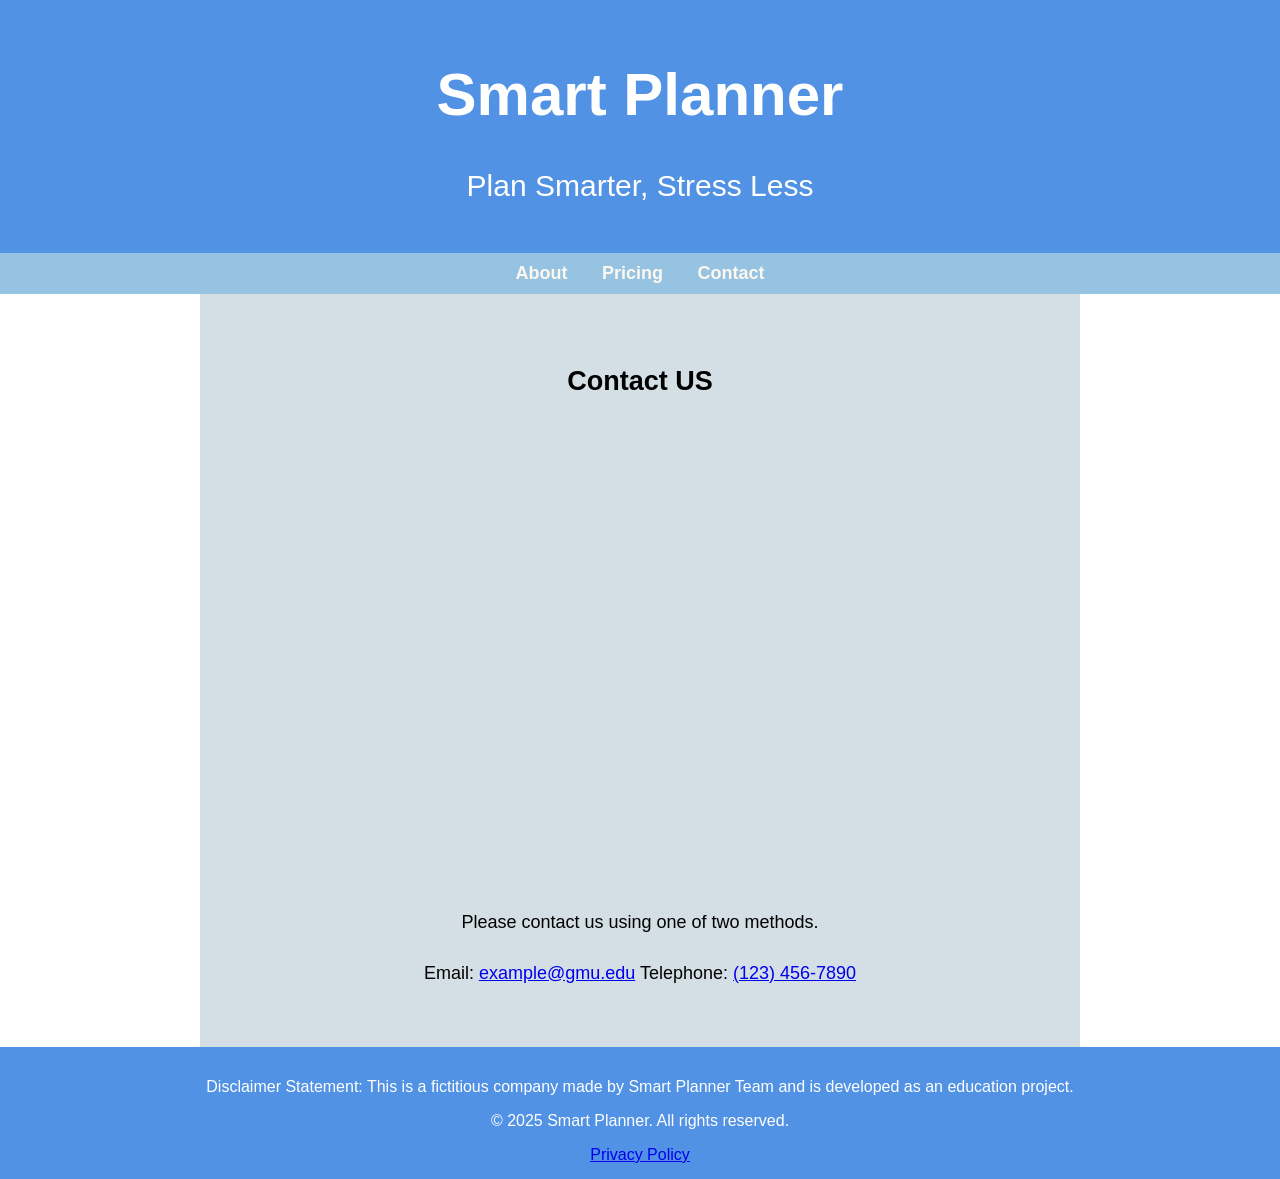
<file: Smartplanner_Contact_Minsung_Kim.html>
<!DOCTYPE html>
<html lang="en">
<head>
  <meta charset="UTF-8">
  <meta name="viewport" content="width=device-width, initial-scale=1.0">
  <title>Contact Us</title>
  <link rel="stylesheet" href="style.css">
</head>
<body>
  <header>
    <h1>Smart Planner</h1>
    <p>Plan Smarter, Stress Less</p>
  </header>

  <nav>
    <a href="index.html">About</a>
    <a href="Smartplanner_Pricing_Minsung_Kim.html">Pricing</a>
    <a href="Smartplanner_Contact_Minsung_Kim.html">Contact</a>
  </nav>

  <section class="contact">
    <h2>Contact US</h2>
    <div class="map-container">
      <iframe src="https://www.google.com/maps/embed?pb=!1m18!1m12!1m3!1d8093.864054030498!2d-77.31174709999999!3d38.831457799999995!2m3!1f0!2f0!3f0!3m2!1i1024!2i768!4f13.1!3m3!1m2!1s0x89b64e607b427ebd%3A0xd766a653e6557544!2sGeorge%20Mason%20University!5e1!3m2!1sen!2sus!4v1757020714022!5m2!1sen!2sus" style="border:0;" allowfullscreen="" loading="lazy" referrerpolicy="no-referrer-when-downgrade"></iframe>
    </div>
    <p>Please contact us using one of two methods.</p>
    <p>Email: <a href="mailto:exampe@gmu.edu">example@gmu.edu</a>    Telephone: <a href="tel:123-456-7890">(123) 456-7890</a></p>
  </section>

  <footer>
    <p>Disclaimer Statement: This is a fictitious company made by Smart Planner Team and is developed as an education project.</p>
    <p>© 2025 Smart Planner. All rights reserved.</p>
    <a href="Smartplanner_Privacypolicy_Minsung_Kim.html" target="_blank">Privacy Policy</a>


  </footer>
</body>
</html>
</file>
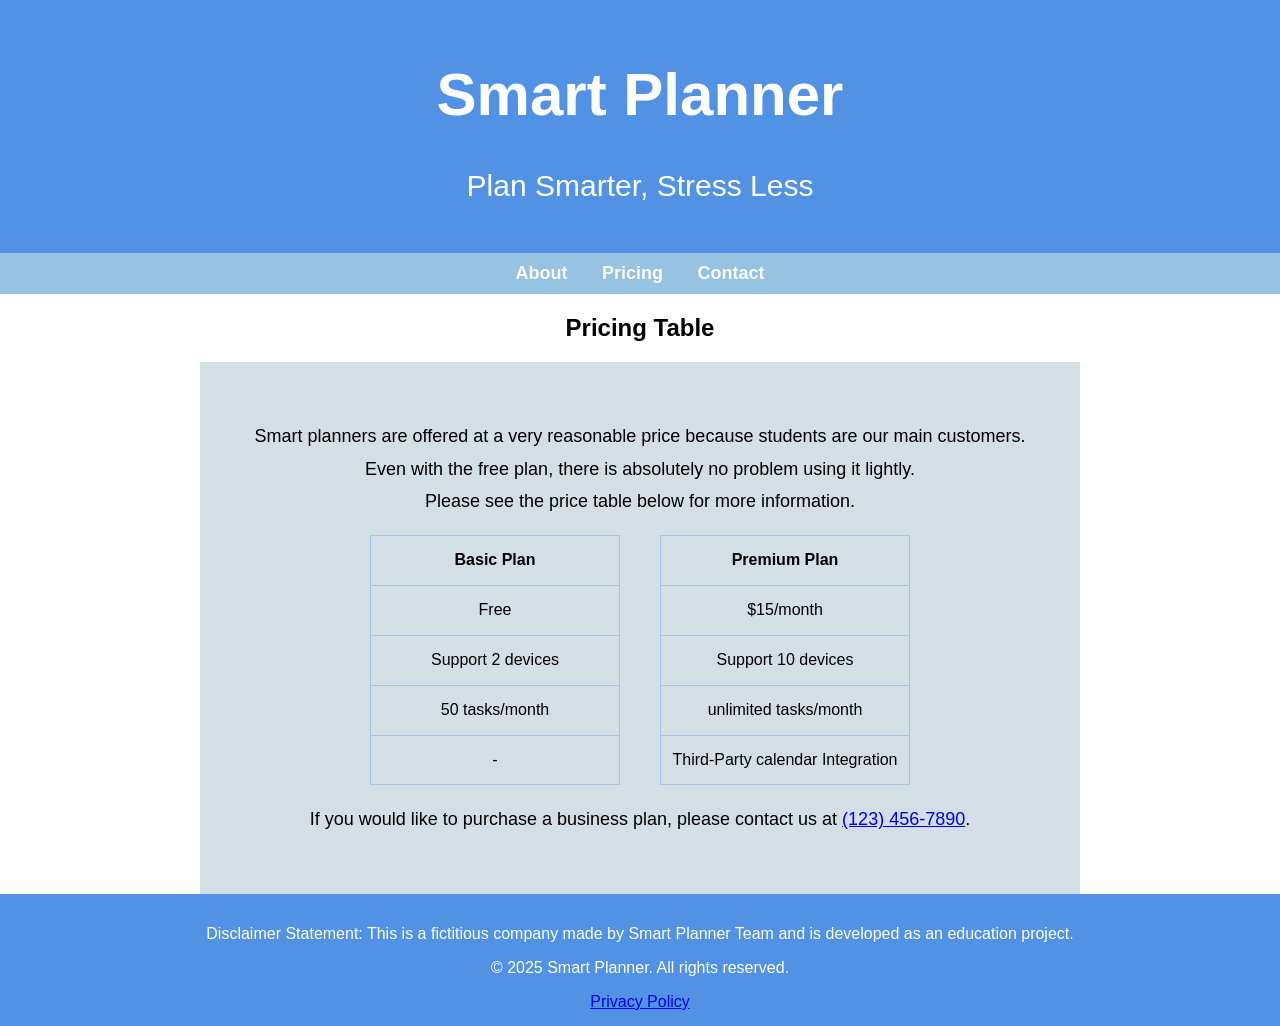
<file: Smartplanner_Pricing_Minsung_Kim.html>
<!DOCTYPE html>
<html lang="en">
<head>
  <meta charset="UTF-8">
  <meta name="viewport" content="width=device-width, initial-scale=1.0">
  <title>Pricing</title>
  <link rel="stylesheet" href="style.css">
</head>
<body>
  <header>
    <h1>Smart Planner</h1>
    <p>Plan Smarter, Stress Less</p>
  </header>

  <nav>
    <a href="index.html">About</a>
    <a href="Smartplanner_Pricing_Minsung_Kim.html">Pricing</a>
    <a href="Smartplanner_Contact_Minsung_Kim.html">Contact</a>
  </nav>

  <h2 style="text-align: center; font-size: 24px;">Pricing Table</h2>
  <section class="pricing">
    <p>Smart planners are offered at a very reasonable price because students are our main customers. Even with the free plan, there is absolutely no problem using it lightly.<br>Please see the price table below for more information.</p>
    <div class="table-container">
      <table>
        <th>Basic Plan</th>
        <tr>
          <td>Free</td>
        </tr>
        <tr>
          <td>Support 2 devices</td>
        </tr>
        <tr>
          <td>50 tasks/month</td>
        </tr>
        <tr>
          <td>-</td>
        </tr>
      </table>
      <table>
        <th>Premium Plan</th>
        <tr>
          <td>$15/month</td>
        </tr>
        <tr>
          <td>Support 10 devices</td>
        </tr>
        <tr>
          <td>unlimited tasks/month</td>
        </tr>
        <tr>
          <td>Third-Party calendar Integration</td>
        </tr>
      </table>
    </div>
    <p>If you would like to purchase a business plan, please contact us at <a href="tel:123-456-7890">(123) 456-7890</a>.</p>
  </section>
  
  <footer>
    <p>Disclaimer Statement: This is a fictitious company made by Smart Planner Team and is developed as an education project.</p>
    <p>© 2025 Smart Planner. All rights reserved.</p>
    <a href="Smartplanner_Privacypolicy_Minsung_Kim.html" target="_blank">Privacy Policy</a>


  </footer>
</body>
</html>
</file>
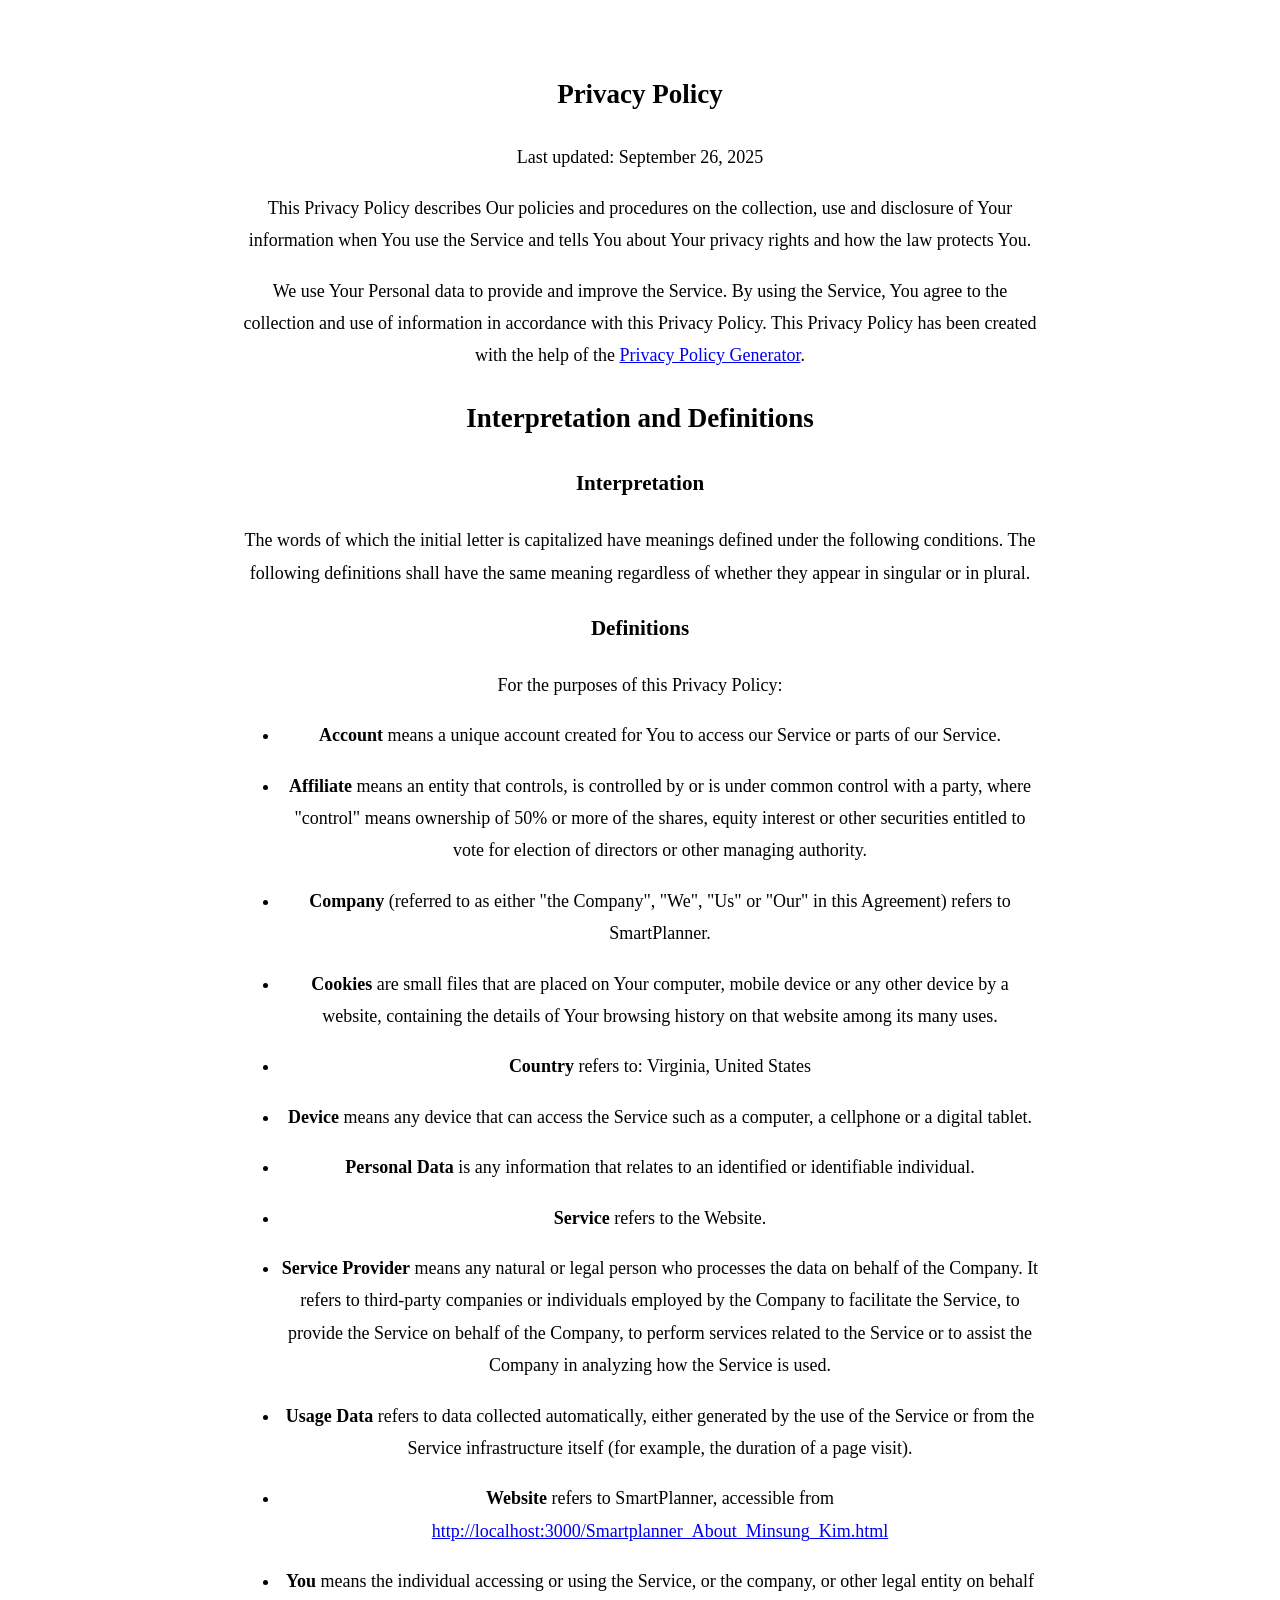
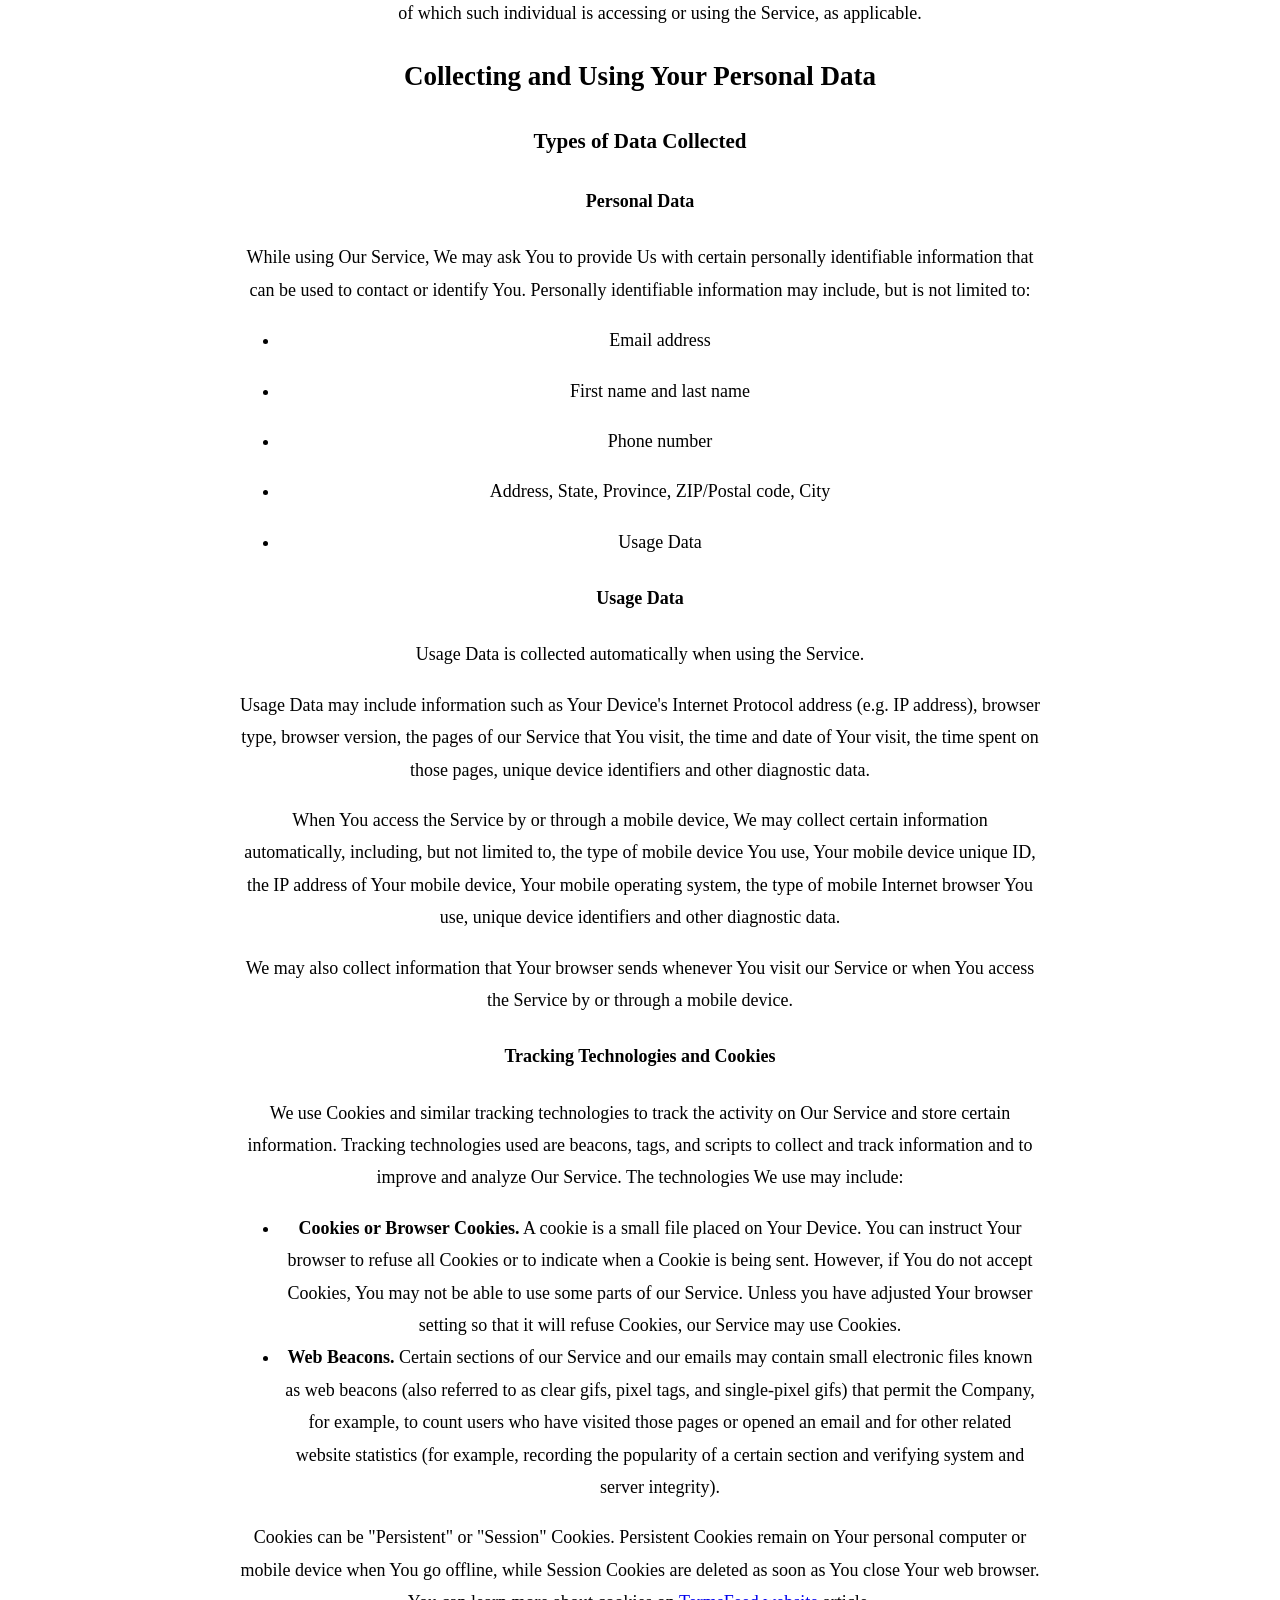
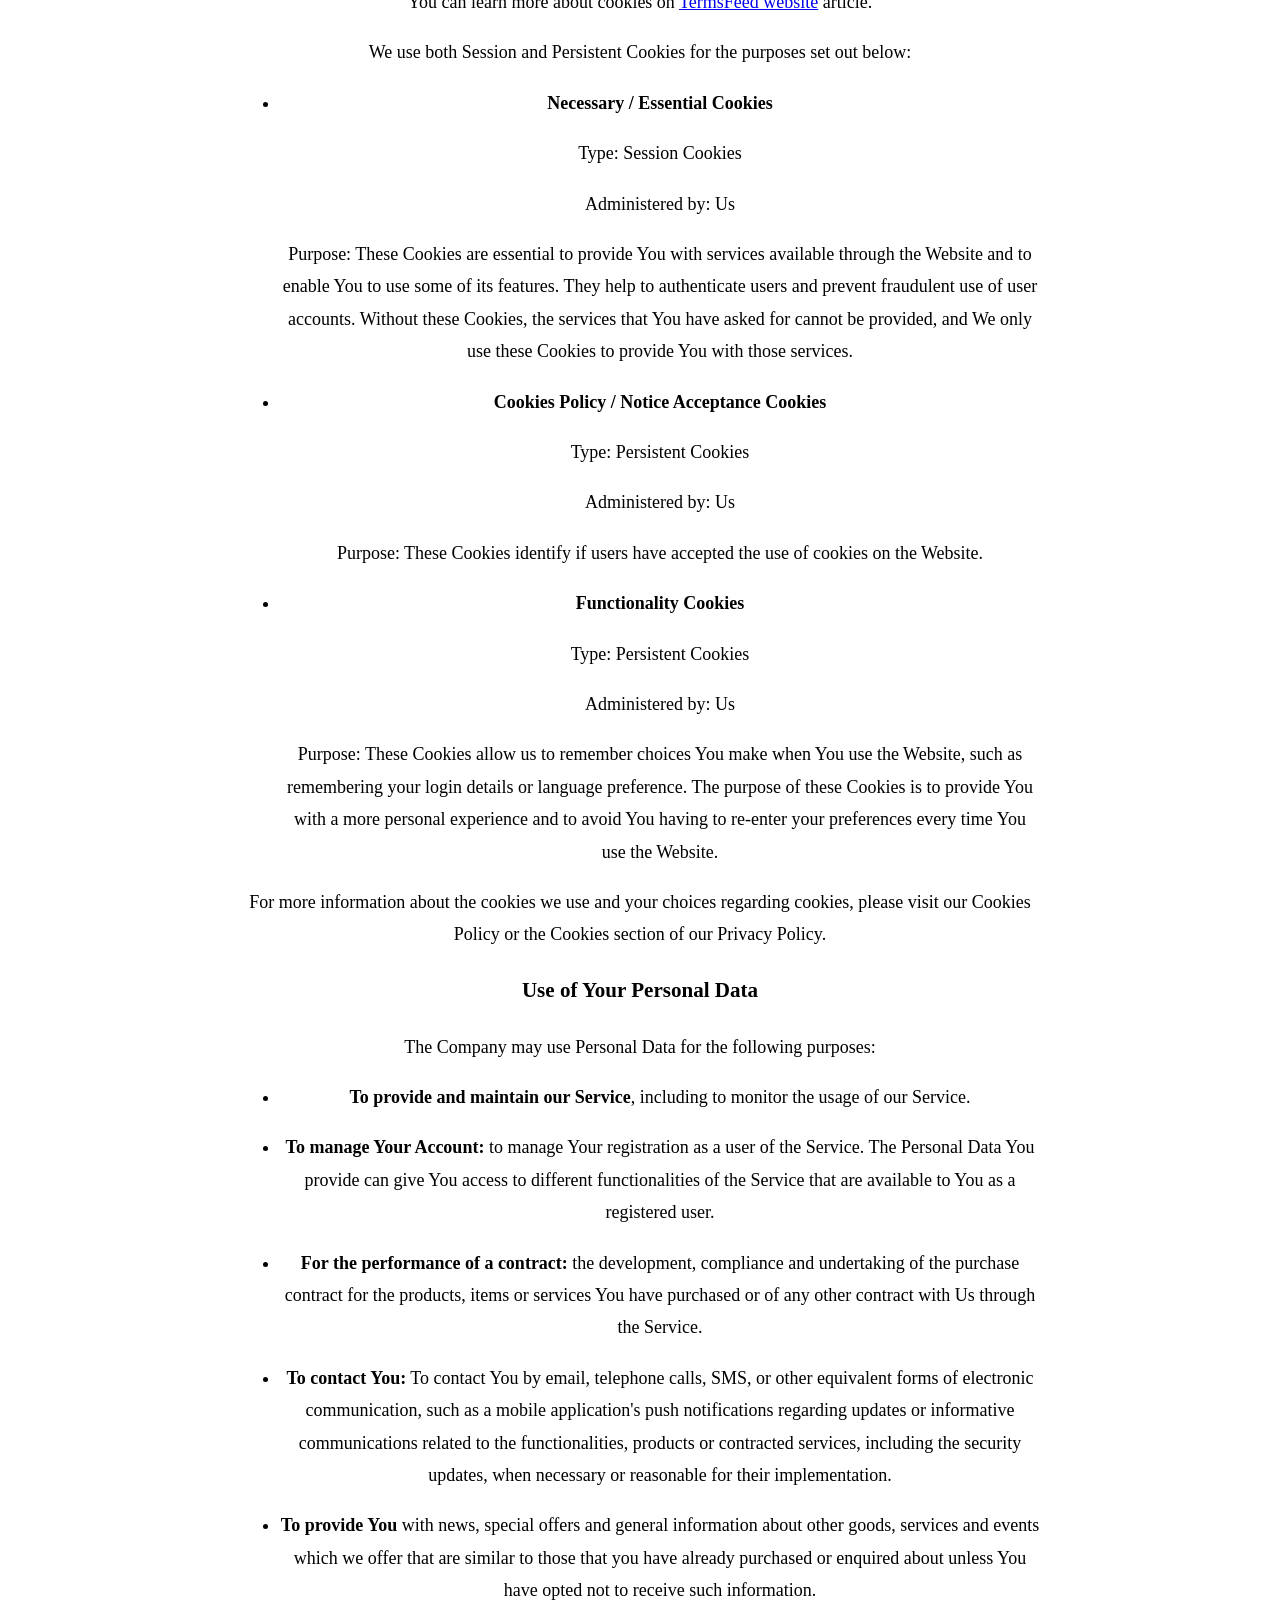
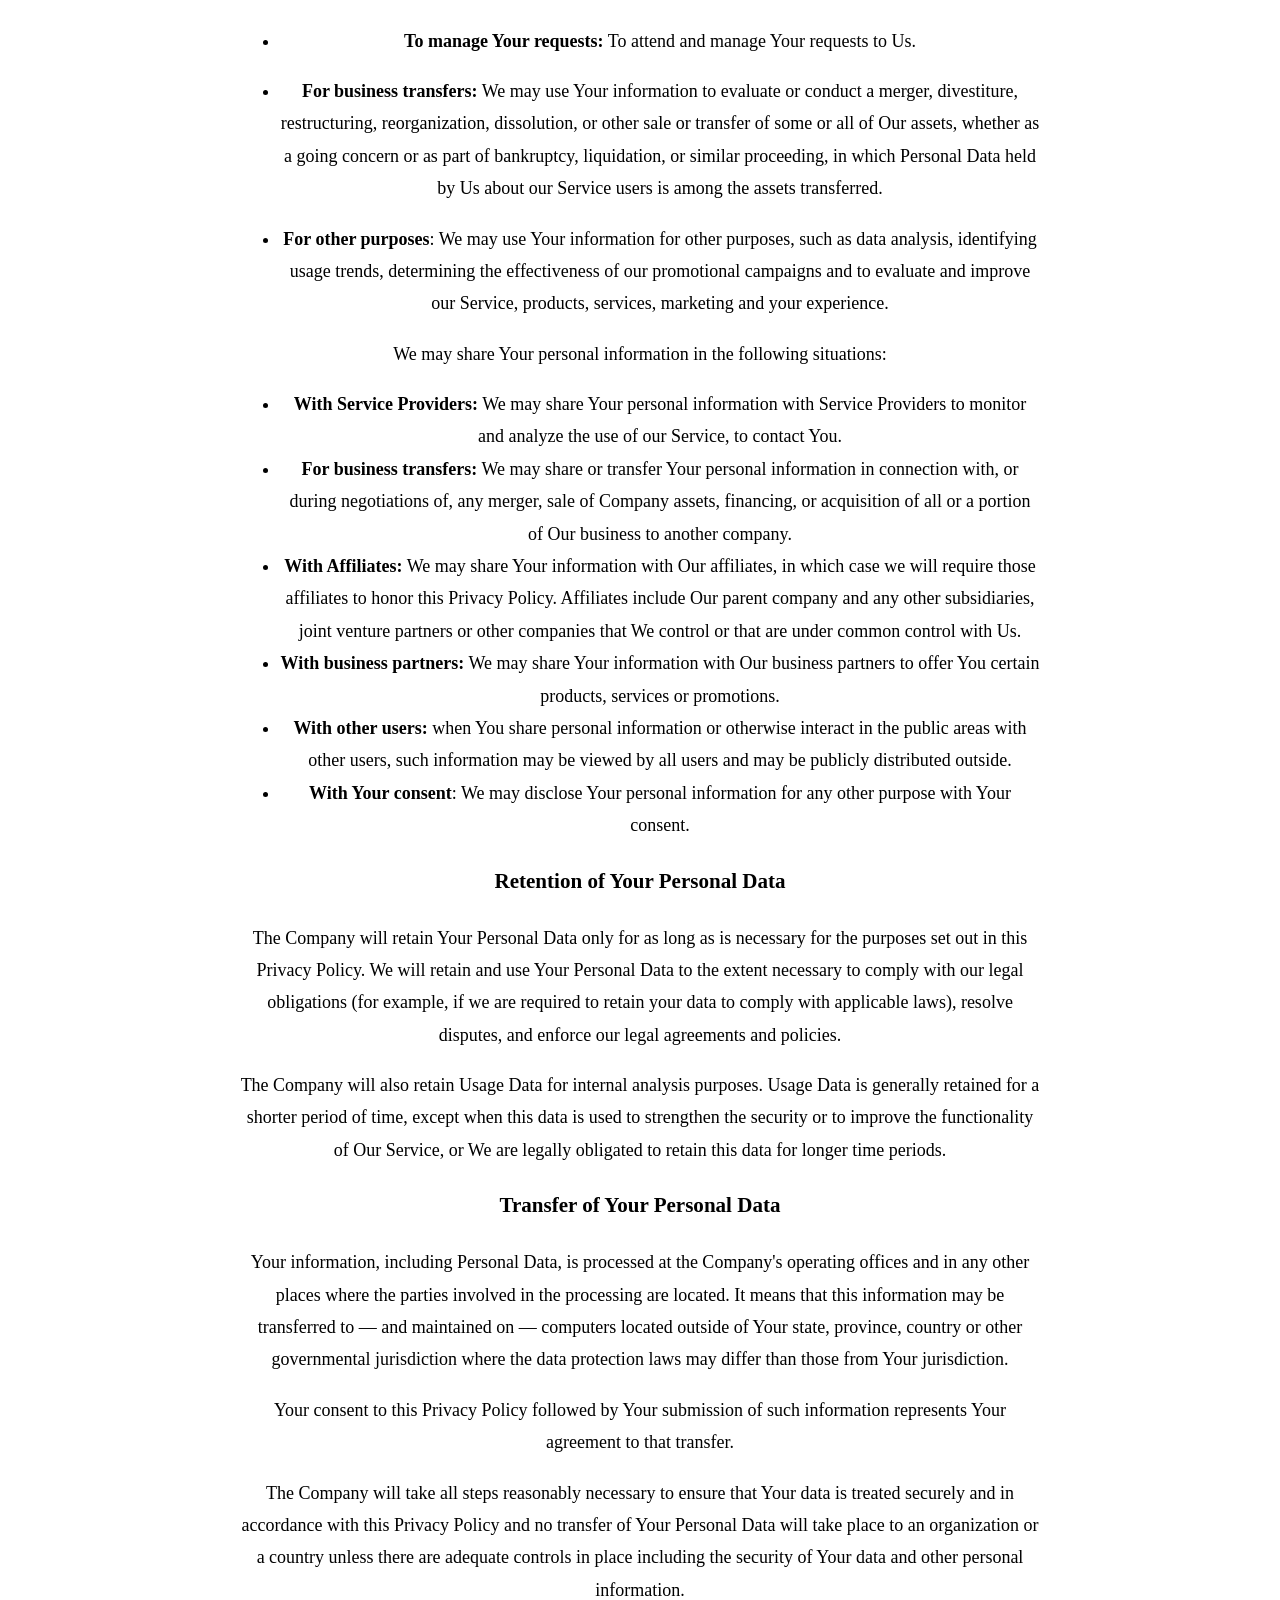
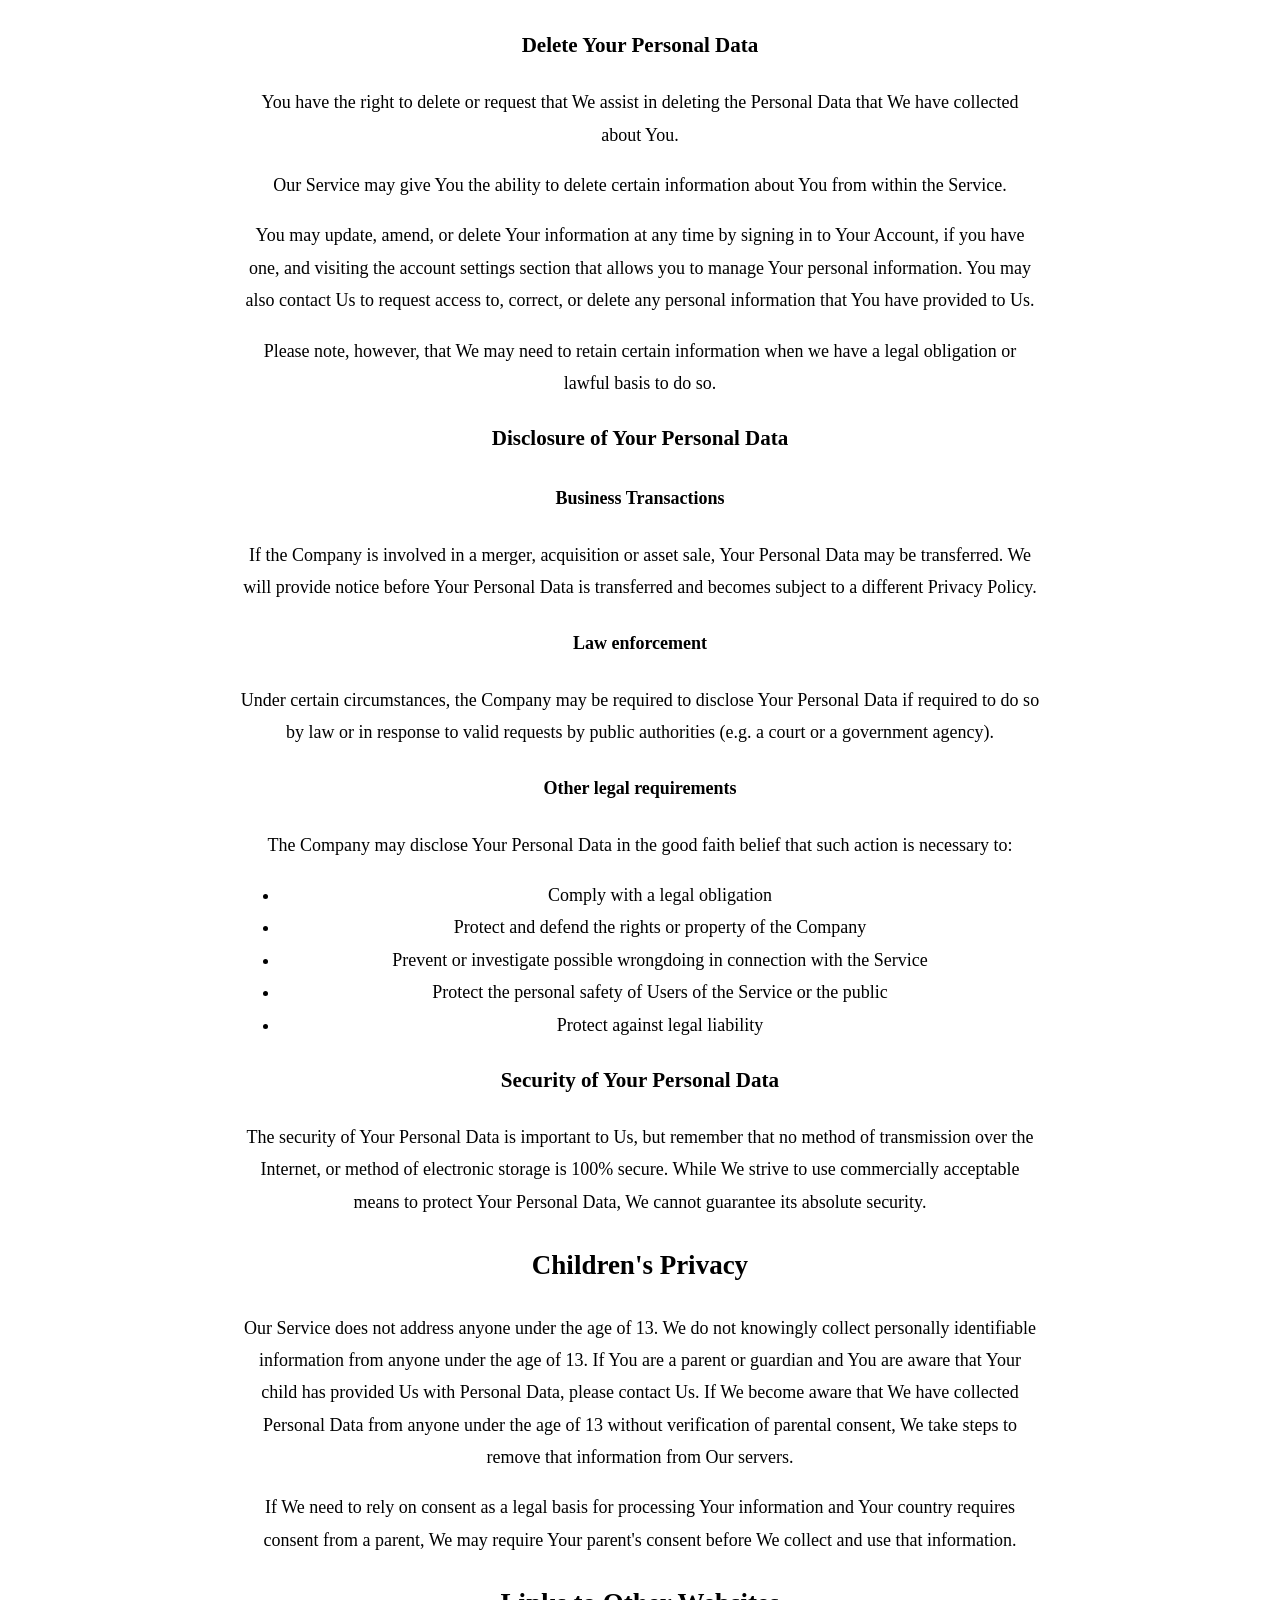
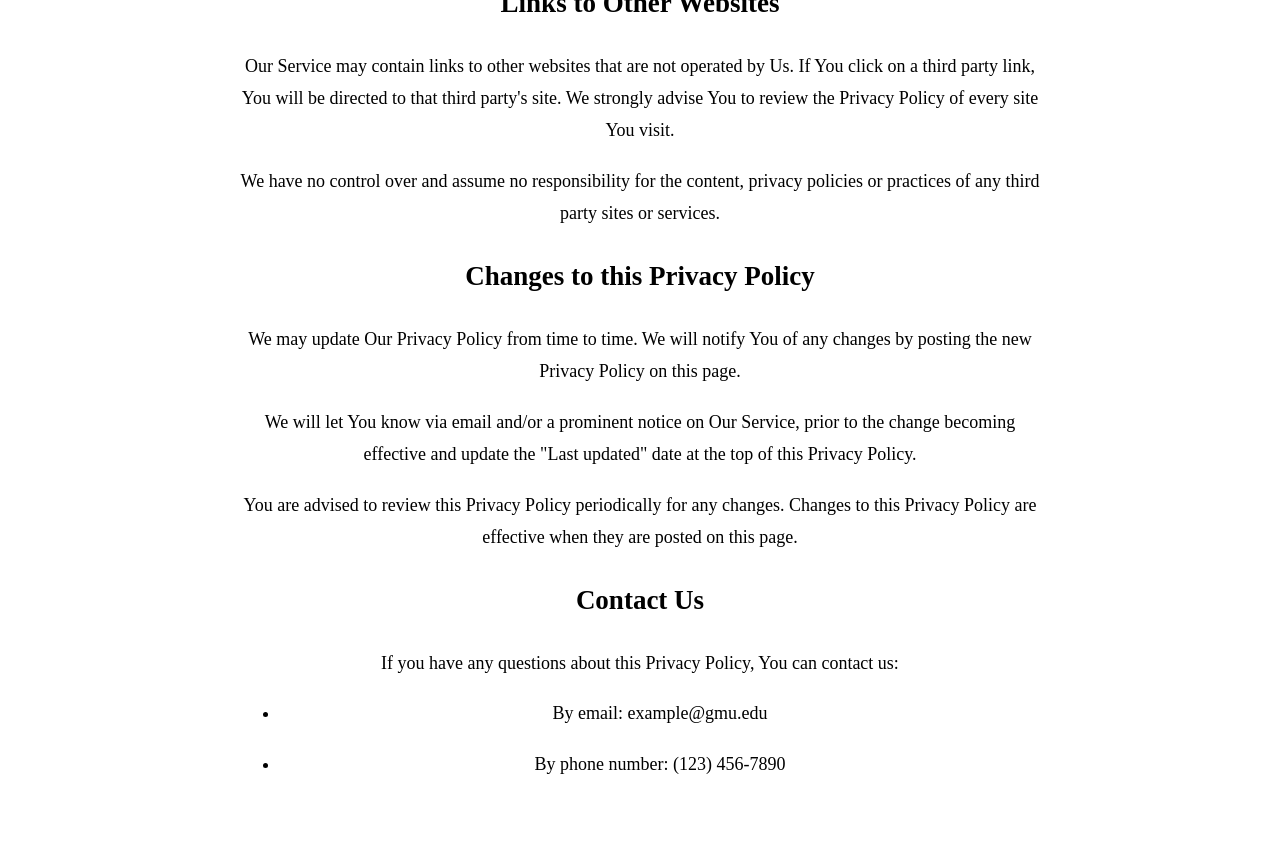
<file: Smartplanner_Privacypolicy_Minsung_Kim.html>
<!DOCTYPE html>
<html lang="en">
<head>
  <meta charset="UTF-8">
  <meta name="viewport" content="width=device-width, initial-scale=1.0">
  <title>Privacy Policy</title>
  <style>
  section {
    padding: 40px;
    text-align: center;
    background-color: #FFFFFF;
    max-width: 800px;
    margin: 0 auto;
    font-size: 18px;
    line-height: 1.8;
}
  </style>
</head>
<body>
  <section>
    <h1>Privacy Policy</h1>
<p>Last updated: September 26, 2025</p>
<p>This Privacy Policy describes Our policies and procedures on the collection, use and disclosure of Your information when You use the Service and tells You about Your privacy rights and how the law protects You.</p>
<p>We use Your Personal data to provide and improve the Service. By using the Service, You agree to the collection and use of information in accordance with this Privacy Policy. This Privacy Policy has been created with the help of the <a href="https://www.termsfeed.com/privacy-policy-generator/" target="_blank">Privacy Policy Generator</a>.</p>
<h2>Interpretation and Definitions</h2>
<h3>Interpretation</h3>
<p>The words of which the initial letter is capitalized have meanings defined under the following conditions. The following definitions shall have the same meaning regardless of whether they appear in singular or in plural.</p>
<h3>Definitions</h3>
<p>For the purposes of this Privacy Policy:</p>
<ul>
<li>
<p><strong>Account</strong> means a unique account created for You to access our Service or parts of our Service.</p>
</li>
<li>
<p><strong>Affiliate</strong> means an entity that controls, is controlled by or is under common control with a party, where &quot;control&quot; means ownership of 50% or more of the shares, equity interest or other securities entitled to vote for election of directors or other managing authority.</p>
</li>
<li>
<p><strong>Company</strong> (referred to as either &quot;the Company&quot;, &quot;We&quot;, &quot;Us&quot; or &quot;Our&quot; in this Agreement) refers to SmartPlanner.</p>
</li>
<li>
<p><strong>Cookies</strong> are small files that are placed on Your computer, mobile device or any other device by a website, containing the details of Your browsing history on that website among its many uses.</p>
</li>
<li>
<p><strong>Country</strong> refers to: Virginia,  United States</p>
</li>
<li>
<p><strong>Device</strong> means any device that can access the Service such as a computer, a cellphone or a digital tablet.</p>
</li>
<li>
<p><strong>Personal Data</strong> is any information that relates to an identified or identifiable individual.</p>
</li>
<li>
<p><strong>Service</strong> refers to the Website.</p>
</li>
<li>
<p><strong>Service Provider</strong> means any natural or legal person who processes the data on behalf of the Company. It refers to third-party companies or individuals employed by the Company to facilitate the Service, to provide the Service on behalf of the Company, to perform services related to the Service or to assist the Company in analyzing how the Service is used.</p>
</li>
<li>
<p><strong>Usage Data</strong> refers to data collected automatically, either generated by the use of the Service or from the Service infrastructure itself (for example, the duration of a page visit).</p>
</li>
<li>
<p><strong>Website</strong> refers to SmartPlanner, accessible from <a href="http://localhost:3000/Smartplanner_About_Minsung_Kim.html" rel="external nofollow noopener" target="_blank">http://localhost:3000/Smartplanner_About_Minsung_Kim.html</a></p>
</li>
<li>
<p><strong>You</strong> means the individual accessing or using the Service, or the company, or other legal entity on behalf of which such individual is accessing or using the Service, as applicable.</p>
</li>
</ul>
<h2>Collecting and Using Your Personal Data</h2>
<h3>Types of Data Collected</h3>
<h4>Personal Data</h4>
<p>While using Our Service, We may ask You to provide Us with certain personally identifiable information that can be used to contact or identify You. Personally identifiable information may include, but is not limited to:</p>
<ul>
<li>
<p>Email address</p>
</li>
<li>
<p>First name and last name</p>
</li>
<li>
<p>Phone number</p>
</li>
<li>
<p>Address, State, Province, ZIP/Postal code, City</p>
</li>
<li>
<p>Usage Data</p>
</li>
</ul>
<h4>Usage Data</h4>
<p>Usage Data is collected automatically when using the Service.</p>
<p>Usage Data may include information such as Your Device's Internet Protocol address (e.g. IP address), browser type, browser version, the pages of our Service that You visit, the time and date of Your visit, the time spent on those pages, unique device identifiers and other diagnostic data.</p>
<p>When You access the Service by or through a mobile device, We may collect certain information automatically, including, but not limited to, the type of mobile device You use, Your mobile device unique ID, the IP address of Your mobile device, Your mobile operating system, the type of mobile Internet browser You use, unique device identifiers and other diagnostic data.</p>
<p>We may also collect information that Your browser sends whenever You visit our Service or when You access the Service by or through a mobile device.</p>
<h4>Tracking Technologies and Cookies</h4>
<p>We use Cookies and similar tracking technologies to track the activity on Our Service and store certain information. Tracking technologies used are beacons, tags, and scripts to collect and track information and to improve and analyze Our Service. The technologies We use may include:</p>
<ul>
<li><strong>Cookies or Browser Cookies.</strong> A cookie is a small file placed on Your Device. You can instruct Your browser to refuse all Cookies or to indicate when a Cookie is being sent. However, if You do not accept Cookies, You may not be able to use some parts of our Service. Unless you have adjusted Your browser setting so that it will refuse Cookies, our Service may use Cookies.</li>
<li><strong>Web Beacons.</strong> Certain sections of our Service and our emails may contain small electronic files known as web beacons (also referred to as clear gifs, pixel tags, and single-pixel gifs) that permit the Company, for example, to count users who have visited those pages or opened an email and for other related website statistics (for example, recording the popularity of a certain section and verifying system and server integrity).</li>
</ul>
<p>Cookies can be &quot;Persistent&quot; or &quot;Session&quot; Cookies. Persistent Cookies remain on Your personal computer or mobile device when You go offline, while Session Cookies are deleted as soon as You close Your web browser. You can learn more about cookies on <a href="https://www.termsfeed.com/blog/cookies/#What_Are_Cookies" target="_blank">TermsFeed website</a> article.</p>
<p>We use both Session and Persistent Cookies for the purposes set out below:</p>
<ul>
<li>
<p><strong>Necessary / Essential Cookies</strong></p>
<p>Type: Session Cookies</p>
<p>Administered by: Us</p>
<p>Purpose: These Cookies are essential to provide You with services available through the Website and to enable You to use some of its features. They help to authenticate users and prevent fraudulent use of user accounts. Without these Cookies, the services that You have asked for cannot be provided, and We only use these Cookies to provide You with those services.</p>
</li>
<li>
<p><strong>Cookies Policy / Notice Acceptance Cookies</strong></p>
<p>Type: Persistent Cookies</p>
<p>Administered by: Us</p>
<p>Purpose: These Cookies identify if users have accepted the use of cookies on the Website.</p>
</li>
<li>
<p><strong>Functionality Cookies</strong></p>
<p>Type: Persistent Cookies</p>
<p>Administered by: Us</p>
<p>Purpose: These Cookies allow us to remember choices You make when You use the Website, such as remembering your login details or language preference. The purpose of these Cookies is to provide You with a more personal experience and to avoid You having to re-enter your preferences every time You use the Website.</p>
</li>
</ul>
<p>For more information about the cookies we use and your choices regarding cookies, please visit our Cookies Policy or the Cookies section of our Privacy Policy.</p>
<h3>Use of Your Personal Data</h3>
<p>The Company may use Personal Data for the following purposes:</p>
<ul>
<li>
<p><strong>To provide and maintain our Service</strong>, including to monitor the usage of our Service.</p>
</li>
<li>
<p><strong>To manage Your Account:</strong> to manage Your registration as a user of the Service. The Personal Data You provide can give You access to different functionalities of the Service that are available to You as a registered user.</p>
</li>
<li>
<p><strong>For the performance of a contract:</strong> the development, compliance and undertaking of the purchase contract for the products, items or services You have purchased or of any other contract with Us through the Service.</p>
</li>
<li>
<p><strong>To contact You:</strong> To contact You by email, telephone calls, SMS, or other equivalent forms of electronic communication, such as a mobile application's push notifications regarding updates or informative communications related to the functionalities, products or contracted services, including the security updates, when necessary or reasonable for their implementation.</p>
</li>
<li>
<p><strong>To provide You</strong> with news, special offers and general information about other goods, services and events which we offer that are similar to those that you have already purchased or enquired about unless You have opted not to receive such information.</p>
</li>
<li>
<p><strong>To manage Your requests:</strong> To attend and manage Your requests to Us.</p>
</li>
<li>
<p><strong>For business transfers:</strong> We may use Your information to evaluate or conduct a merger, divestiture, restructuring, reorganization, dissolution, or other sale or transfer of some or all of Our assets, whether as a going concern or as part of bankruptcy, liquidation, or similar proceeding, in which Personal Data held by Us about our Service users is among the assets transferred.</p>
</li>
<li>
<p><strong>For other purposes</strong>: We may use Your information for other purposes, such as data analysis, identifying usage trends, determining the effectiveness of our promotional campaigns and to evaluate and improve our Service, products, services, marketing and your experience.</p>
</li>
</ul>
<p>We may share Your personal information in the following situations:</p>
<ul>
<li><strong>With Service Providers:</strong> We may share Your personal information with Service Providers to monitor and analyze the use of our Service,  to contact You.</li>
<li><strong>For business transfers:</strong> We may share or transfer Your personal information in connection with, or during negotiations of, any merger, sale of Company assets, financing, or acquisition of all or a portion of Our business to another company.</li>
<li><strong>With Affiliates:</strong> We may share Your information with Our affiliates, in which case we will require those affiliates to honor this Privacy Policy. Affiliates include Our parent company and any other subsidiaries, joint venture partners or other companies that We control or that are under common control with Us.</li>
<li><strong>With business partners:</strong> We may share Your information with Our business partners to offer You certain products, services or promotions.</li>
<li><strong>With other users:</strong> when You share personal information or otherwise interact in the public areas with other users, such information may be viewed by all users and may be publicly distributed outside.</li>
<li><strong>With Your consent</strong>: We may disclose Your personal information for any other purpose with Your consent.</li>
</ul>
<h3>Retention of Your Personal Data</h3>
<p>The Company will retain Your Personal Data only for as long as is necessary for the purposes set out in this Privacy Policy. We will retain and use Your Personal Data to the extent necessary to comply with our legal obligations (for example, if we are required to retain your data to comply with applicable laws), resolve disputes, and enforce our legal agreements and policies.</p>
<p>The Company will also retain Usage Data for internal analysis purposes. Usage Data is generally retained for a shorter period of time, except when this data is used to strengthen the security or to improve the functionality of Our Service, or We are legally obligated to retain this data for longer time periods.</p>
<h3>Transfer of Your Personal Data</h3>
<p>Your information, including Personal Data, is processed at the Company's operating offices and in any other places where the parties involved in the processing are located. It means that this information may be transferred to — and maintained on — computers located outside of Your state, province, country or other governmental jurisdiction where the data protection laws may differ than those from Your jurisdiction.</p>
<p>Your consent to this Privacy Policy followed by Your submission of such information represents Your agreement to that transfer.</p>
<p>The Company will take all steps reasonably necessary to ensure that Your data is treated securely and in accordance with this Privacy Policy and no transfer of Your Personal Data will take place to an organization or a country unless there are adequate controls in place including the security of Your data and other personal information.</p>
<h3>Delete Your Personal Data</h3>
<p>You have the right to delete or request that We assist in deleting the Personal Data that We have collected about You.</p>
<p>Our Service may give You the ability to delete certain information about You from within the Service.</p>
<p>You may update, amend, or delete Your information at any time by signing in to Your Account, if you have one, and visiting the account settings section that allows you to manage Your personal information. You may also contact Us to request access to, correct, or delete any personal information that You have provided to Us.</p>
<p>Please note, however, that We may need to retain certain information when we have a legal obligation or lawful basis to do so.</p>
<h3>Disclosure of Your Personal Data</h3>
<h4>Business Transactions</h4>
<p>If the Company is involved in a merger, acquisition or asset sale, Your Personal Data may be transferred. We will provide notice before Your Personal Data is transferred and becomes subject to a different Privacy Policy.</p>
<h4>Law enforcement</h4>
<p>Under certain circumstances, the Company may be required to disclose Your Personal Data if required to do so by law or in response to valid requests by public authorities (e.g. a court or a government agency).</p>
<h4>Other legal requirements</h4>
<p>The Company may disclose Your Personal Data in the good faith belief that such action is necessary to:</p>
<ul>
<li>Comply with a legal obligation</li>
<li>Protect and defend the rights or property of the Company</li>
<li>Prevent or investigate possible wrongdoing in connection with the Service</li>
<li>Protect the personal safety of Users of the Service or the public</li>
<li>Protect against legal liability</li>
</ul>
<h3>Security of Your Personal Data</h3>
<p>The security of Your Personal Data is important to Us, but remember that no method of transmission over the Internet, or method of electronic storage is 100% secure. While We strive to use commercially acceptable means to protect Your Personal Data, We cannot guarantee its absolute security.</p>
<h2>Children's Privacy</h2>
<p>Our Service does not address anyone under the age of 13. We do not knowingly collect personally identifiable information from anyone under the age of 13. If You are a parent or guardian and You are aware that Your child has provided Us with Personal Data, please contact Us. If We become aware that We have collected Personal Data from anyone under the age of 13 without verification of parental consent, We take steps to remove that information from Our servers.</p>
<p>If We need to rely on consent as a legal basis for processing Your information and Your country requires consent from a parent, We may require Your parent's consent before We collect and use that information.</p>
<h2>Links to Other Websites</h2>
<p>Our Service may contain links to other websites that are not operated by Us. If You click on a third party link, You will be directed to that third party's site. We strongly advise You to review the Privacy Policy of every site You visit.</p>
<p>We have no control over and assume no responsibility for the content, privacy policies or practices of any third party sites or services.</p>
<h2>Changes to this Privacy Policy</h2>
<p>We may update Our Privacy Policy from time to time. We will notify You of any changes by posting the new Privacy Policy on this page.</p>
<p>We will let You know via email and/or a prominent notice on Our Service, prior to the change becoming effective and update the &quot;Last updated&quot; date at the top of this Privacy Policy.</p>
<p>You are advised to review this Privacy Policy periodically for any changes. Changes to this Privacy Policy are effective when they are posted on this page.</p>
<h2>Contact Us</h2>
<p>If you have any questions about this Privacy Policy, You can contact us:</p>
<ul>
<li>
<p>By email: example@gmu.edu</p>
</li>
<li>
<p>By phone number: (123) 456-7890</p>
</li>
</ul>
  </section>
</body>
</html>
</file>
<file: style.css>
body {
    font-family: Arial, sans-serif;
    margin: 0;
    padding: 0;
}
header {
    background: #5192E4;
    color: white;
    padding: 20px;
    text-align: center;
    font-size: 30px;
}
nav {
    background: #96C3E1;
    padding: 10px;
    text-align: center;
}
nav a {
    color: #FCF7EF;
    margin: 0 15px;
    text-decoration: none;
    font-weight: bold;
    font-size: 18px;
}

.demo_b {
    color: #FCF7EF;
    /* margin: 0 15px; */
    text-decoration: none;
    font-weight: bold;
    /* font-size: 18px; */
}

.logo {
    display: block;   
  margin: 0 auto;       
  max-width: 500px;     
  width: 85%;           
  height: auto;  
}

.about{
    text-align: left;
}
.prototype {
  display: block;   
  margin: 0 auto;       
  max-width: 800px;     
  width: 80%;           
  height: auto;         
}
section ul li {
    font-size: 18px;
    margin: 10px 0;
}
section {
    padding: 40px;
    text-align: center;
    background-color: #D3DEE5;
    max-width: 800px;
    margin: 0 auto;
    font-size: 18px;
    line-height: 1.8;
}
.table-container {
    display: flex;           
    justify-content: center; 
    gap: 40px;               
}

table {
    border-collapse: collapse;
    width: 250px;           
    text-align: center;
    font-size: 16px;
}

table, th, td {
    border: 1px solid #A6C3E8;  
    padding: 10px;
}
.map-container iframe {
    width: 100%;
    max-width: 800px; /* 최대 너비 */
    height: 450px;
    border: 0;
}
footer {
    background: #5192E4;
    color: white;
    text-align: center;
    padding: 15px;
}

.page_Button {
    display: block;
    margin: 15px auto;
    width: fit-content;
    font-size: 24px;
    background-color: #96C3E1;
    border-radius: 10px;
    color: #FFFFFF;
    border: none;
    padding: .5em;
    cursor: pointer;
}

/* Loading Page Style */
#loading_page {
    position: fixed;
    width: 100%;
    height: 100%;
    background: #FCF7EF;
    display: flex;
    flex-direction: column;
    justify-content: center;
    align-items: center;
    z-index: 9999;
}

#loading_text {
    margin-bottom: 20px;
    font-size: 20px;
    font-weight: bold;
    color: #333;
}

#app {
    display: none;
}

.progress_bar {
    width: 300px;
    height: 20px;
    border: 2px solid #333;
    border-radius: 10px;
    overflow: hidden;
}

.progress_fill {
    width: 0%;
    height: 100%;
    background: #96C3E1;
    transition: width 0.3s;
}

/* Smart Planner Demo Style */
.container {
    display: flex;
    height: 100vh;  
}

.sidemenu {
    width: 25%;
    background: #5192E4;
    display: flex;
    flex-direction: column;
    align-items: center;
    padding-top: 20px;
    border-right: 2px solid #333;
}

.sidemenu h1{
    color: #FCF7EF;
}

.main_content {
    flex: 1;
    padding: 20px;
    background: whitesmoke;
    display: flex;
    flex-direction: column;
    align-items: center;
}

.tasks {
    font-size: 24px;
    text-align: center;
}

.full_calendar {
    width: 80%;
    margin: 20px auto;
}

.modal {
  display: none;             
  position: absolute;                    
  background: #FCF7EF;          
  padding: 20px;
  border: 1px solid #ccc;
  border-radius: 8px;
  z-index: 10000;             
}
</file>
